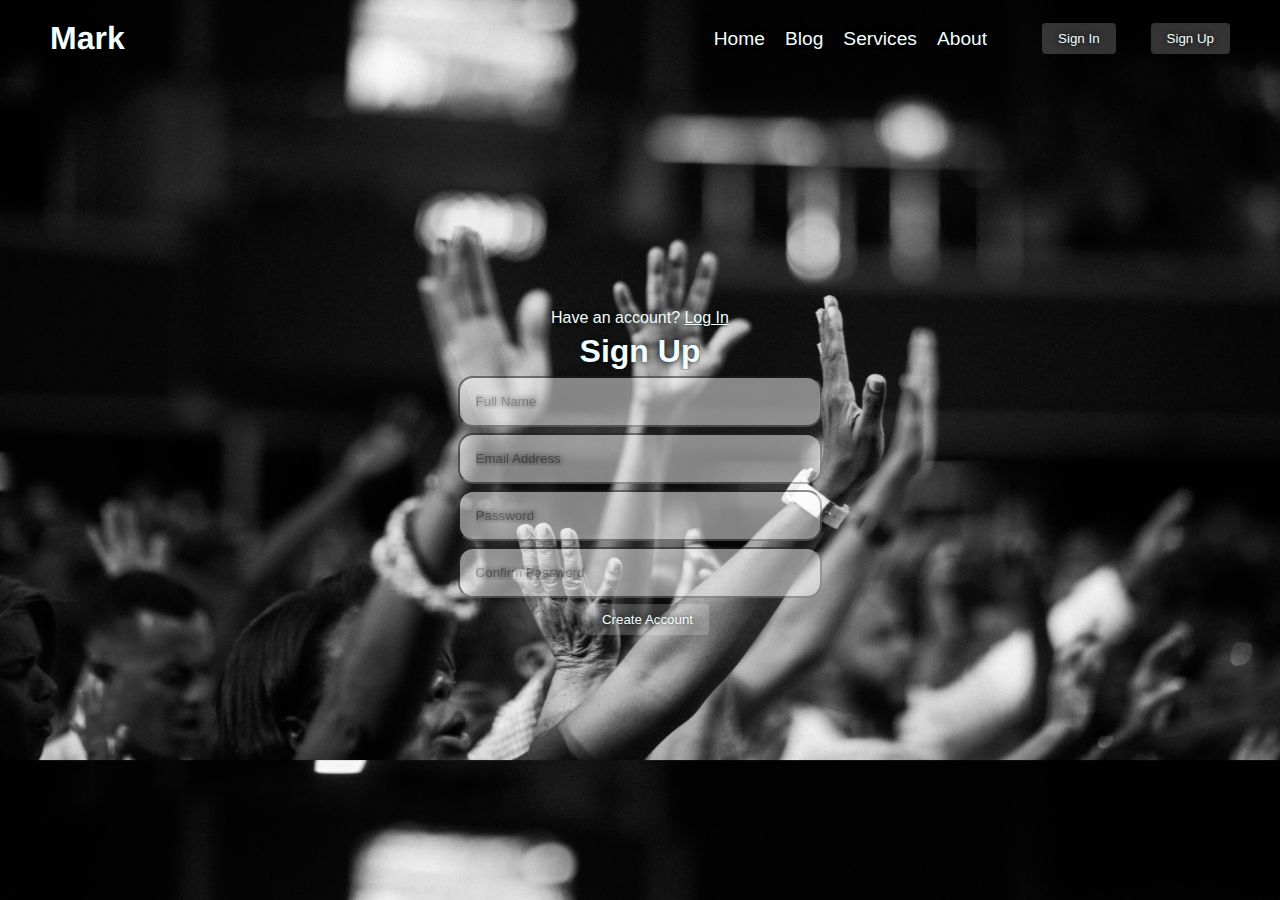
<file: index.html>
<!DOCTYPE html>
<html lang="en">
<head>
    <meta charset="UTF-8">
    <meta name="viewport" content="width=device-width, initial-scale=1.0">
    <title>Mark,Jaafar Darwish</title>
    <link rel="stylesheet" href="style.css">
</head>
<body>
    <header><h1 class="logo">Mark</h1>
    <Nav>
        <ul>
            
            <li><a href="#">Home</a></li>
            <li><a href="#">Blog</a></li>
            <li><a href="#">Services</a></li>
            <li><a href="#">About</a></li>
        </ul>

        <button>Sign In</button>
        <button>Sign Up</button>



    </Nav>
    </header>

    <div class="content">
<p>Have an account?  <a href="#">Log In</a></p>
<h1>Sign Up</h1>
   <input class="6" type="text" placeholder="Full Name" required>
      <input class="6" type="email" placeholder="Email Address" required>
      <input class="6" type="password" placeholder="Password" required>
      <input class="6" type="password" placeholder="Confirm Password" required>
      <button class="6" type="submit">Create Account</button>
    </form>





    </div>
    
</body>

</html>
</file>
<file: style.css>
*{
margin: 0;
padding: 0;
box-sizing: border-box;
color: azure;
font-family: 'Gill Sans', 'Gill Sans MT', Calibri, 'Trebuchet MS', sans-serif;
overflow: hidden;
text-shadow: 0px 0px 6px black;

}
body{
 background-image: url("pexels-jibarofoto-2014775.jpg");
  background-position: center;
  background-size: cover;
}


header{
  display: flex;
  justify-content: space-between; 
  align-items: center;
  padding: 20px 50px; 
  width: 100%; 

}
nav ul{
    list-style: none;
    display: flex;
    gap: 20px;
    margin-right: 20px;
}
.logo{
  font-size: 2rem;
  font-weight: bold;
  text-rendering: geometricPrecision;
}
nav {
  display: flex;
  align-items: center;
  gap: 20px;
}

nav a {
  text-decoration: none;
  color: azure;
  font-size: 1.2rem;
  transition: color 0.3s;
}
nav ul {
  list-style: none;
  display: flex;
  gap: 20px;
}

nav ul li a {
  text-decoration: none;
  color: azure;
  font-weight: 500;
}
button {
  margin-left: 15px;
  padding: 8px 16px;
  border: none;
  border-radius: 4px;
  background-color: rgba(255,255,255,0.2);
  color: azure;
  cursor: pointer;
  transition: background 0.3s ease;
}

button:hover {
  background-color: rgba(255,255,255,0.4);
}
nav ul li a:hover {
  text-decoration: underline;
  
}
.content{
align-items: center;
display: flex;
flex-direction: column;
margin-top: 200px;
padding: 2rem;
gap: 6px;

}
.content input{
width: 30%;
height: auto;
opacity: 50%;
text-decoration: dashed;
padding: 1rem;
border-radius: 15px;
justify-content: space-between;
gap: 30px;
color: azure;
text-shadow: 0px 0px 6px black;
}
</file>
<file: 2.css>
*{
margin: 0;
padding: 0;
box-sizing: border-box;
color: azure;
font-family: 'Gill Sans', 'Gill Sans MT', Calibri, 'Trebuchet MS', sans-serif;
overflow: hidden;
text-shadow: 0px 0px 6px black;

}
body{
 background-image: url("pexels-jibarofoto-2014775.jpg");
  background-position: center;
  background-size: cover;
}


header{
  display: flex;
  justify-content: space-between; /* توزيع العناصر يمين ويسار */
  align-items: center;
  padding: 20px 50px; /* مسافة داخلية */
  width: 100%; /* يأخذ كامل العرض */

}
nav ul{
    list-style: none;
    display: flex;
    gap: 20px;
    margin-right: 20px;
}
.logo{
  font-size: 2rem;
  font-weight: bold;
  text-rendering: geometricPrecision;
}
nav {
  display: flex;
  align-items: center;
  gap: 20px;
}

nav a {
  text-decoration: none;
  color: azure;
  font-size: 1.2rem;
  transition: color 0.3s;
}
nav ul {
  list-style: none;
  display: flex;
  gap: 20px;
}

nav ul li a {
  text-decoration: none;
  color: azure;
  font-weight: 500;
}
button {
  margin-left: 15px;
  padding: 8px 16px;
  border: none;
  border-radius: 4px;
  background-color: rgba(255,255,255,0.2);
  color: azure;
  cursor: pointer;
  transition: background 0.3s ease;
}

button:hover {
  background-color: rgba(255,255,255,0.4);
}
nav ul li a:hover {
  text-decoration: underline;
  
}
.content{
align-items: center;
display: flex;
flex-direction: column;
margin-top: 200px;
padding: 2rem;
gap: 6px;

}
.content input{
width: 30%;
height: auto;
opacity: 50%;
text-decoration: dashed;
padding: 1rem;
border-radius: 15px;
justify-content: space-between;
gap: 30px;
color: azure;
text-shadow: 0px 0px 6px black;



}
</file>
